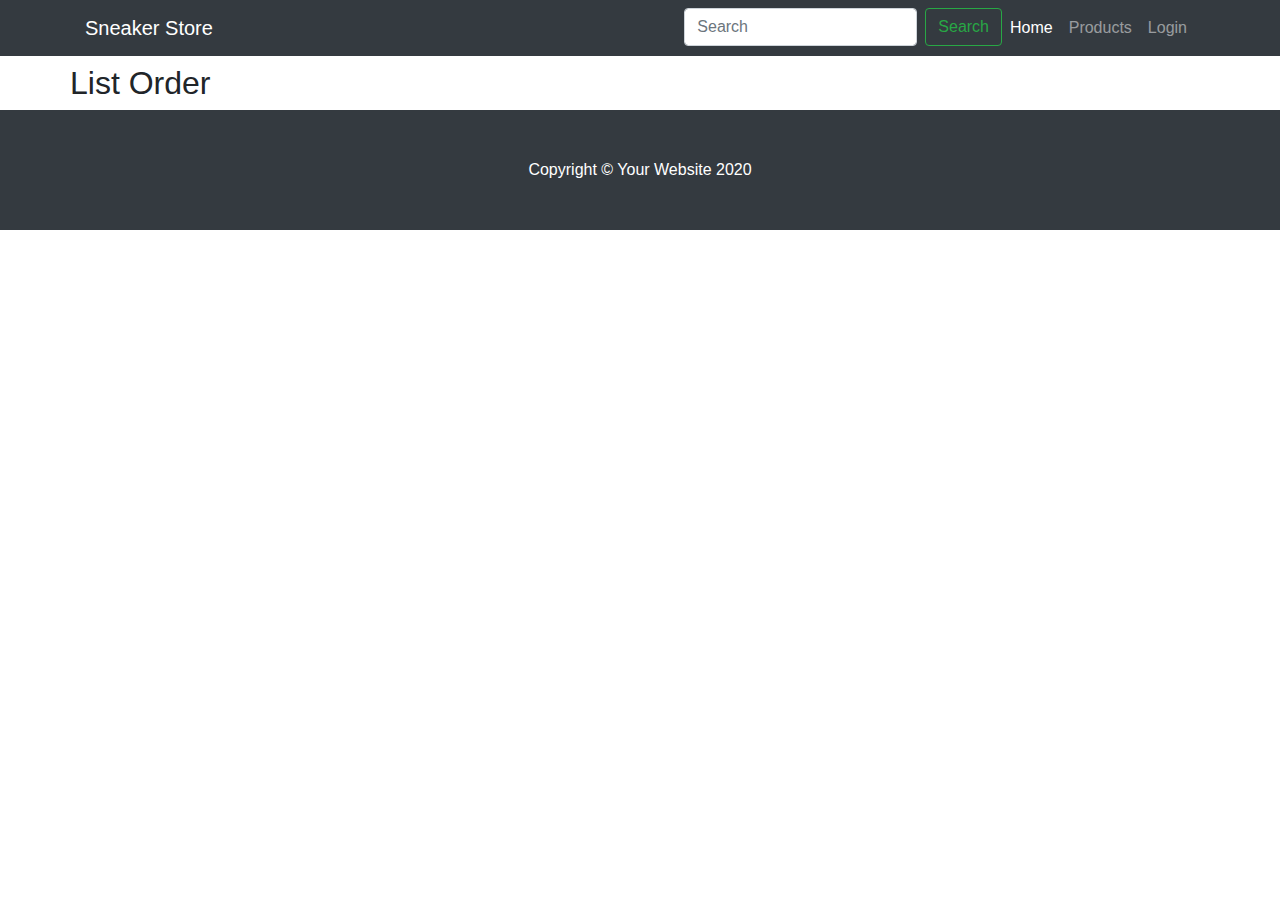
<file: account.html>
<!DOCTYPE html>
<html lang="en">

<head>

  <meta charset="utf-8">
  <meta name="viewport" content="width=device-width, initial-scale=1, shrink-to-fit=no">
  <meta name="description" content="">
  <meta name="author" content="">

  <title>Account</title>

  <!-- Bootstrap core CSS -->
  <link href="vendor/bootstrap/css/bootstrap.min.css" rel="stylesheet">

  <!-- Custom styles for this template -->
  <link href="css/shop-homepage.css" rel="stylesheet">
  <link rel="stylesheet" href="vendor/fontawesome-free-5.15.3-web/css/all.min.css">
</head>

<body>

   <!-- Navigation -->
  <nav class="navbar navbar-expand-lg navbar-dark bg-dark fixed-top">
    <div class="container">
      <a class="navbar-brand" href="index.html">Sneaker Store</a>
      <button class="navbar-toggler" type="button" data-toggle="collapse" data-target="#navbarResponsive" aria-controls="navbarResponsive" aria-expanded="false" aria-label="Toggle navigation">
        <span class="navbar-toggler-icon"></span>
      </button>
      <div class="collapse navbar-collapse" id="navbarResponsive">
        <ul class="navbar-nav ml-auto">
         <li class="nav-item">
          <form class="form-inline">
            <input class="form-control mr-sm-2" type="search" placeholder="Search" aria-label="Search">
            <button class="btn btn-outline-success my-2 my-sm-0" type="submit">Search</button>
          </form>
        </li>
        <li class="nav-item active">
          <a class="nav-link" href="index.html">Home
            <span class="sr-only">(current)</span>
          </a>
        </li>
        <li class="nav-item">
          <a class="nav-link" href="list-item.html">Products</a>
        </li>
        <li class="nav-item">
          <a class="nav-link myAccount" href="account.html">Account</a>
        </li>
        <li class="nav-item logout-li">
          <a class="nav-link logout" href="#">Log out</a>
        </li>
        <li class="nav-item cart-li">
          <a class="nav-link" href="cart.html"><i class="fas fa-cart-plus"></i></a>
        </li>
        
      </ul>
    </div>
  </div>
</nav>


  
  <!-- Page Content -->

  <div class="container">
   <div class="row">
    <h1 class="text-center accountName"></h1>
    
  </div>
  <div class="row">
    <h2>List Order</h2>
  </div>
</div>

<!-- Footer -->
<footer class="py-5 bg-dark">
  <div class="container">
    <p class="m-0 text-center text-white">Copyright &copy; Your Website 2020</p>
  </div>
  <!-- /.container -->
</footer>

<!-- Bootstrap core JavaScript -->
<script src="vendor/jquery/jquery.min.js"></script>
<script src="vendor/bootstrap/js/bootstrap.bundle.min.js"></script>
<script src="vendor/axios.min.js"></script>

<script type="text/javascript" src="js/cookie.js"></script>
<script type="text/javascript" src="js/product.js"></script>
<script type="text/javascript" src="js/account.js"></script>

</body>

</html>
</file>
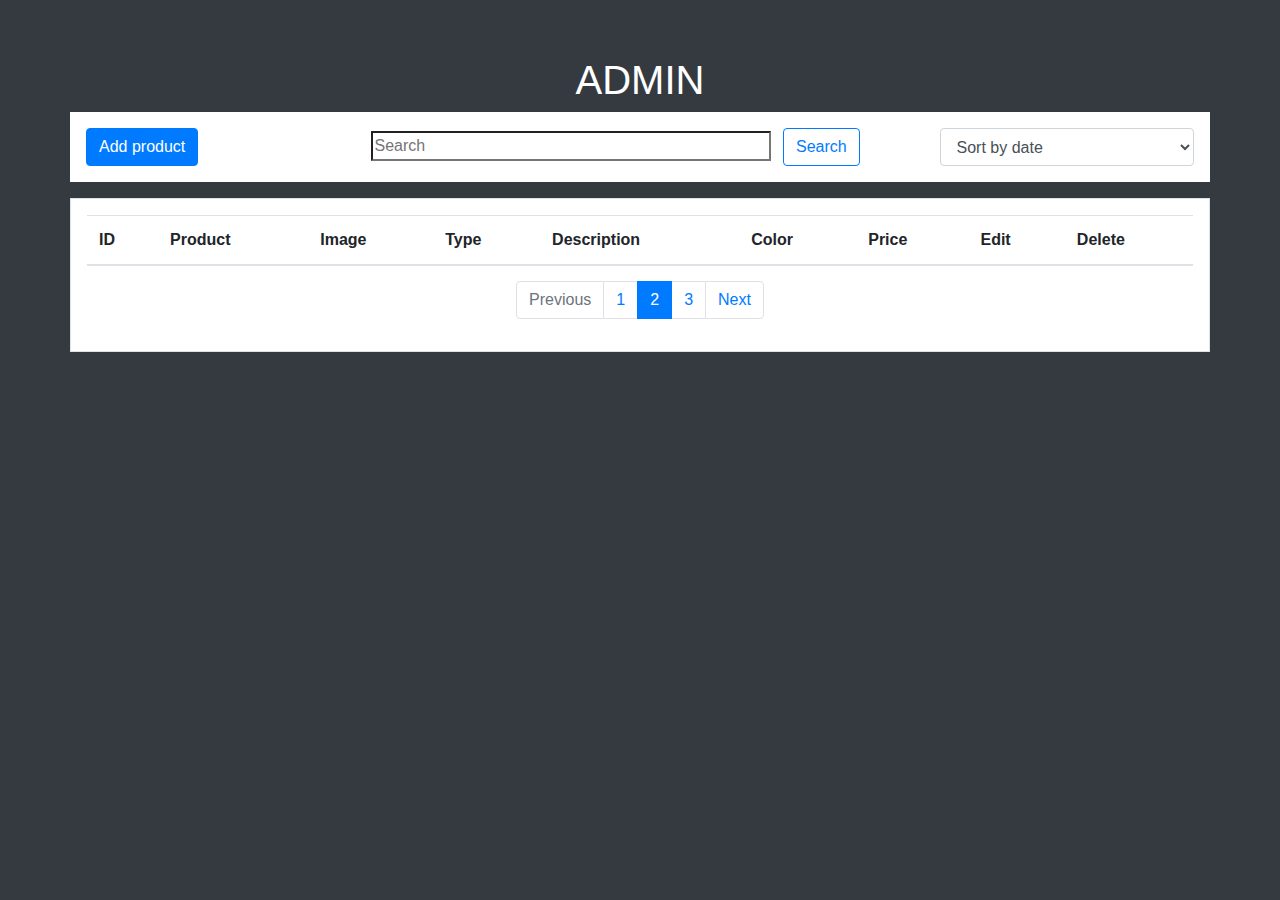
<file: admin.html>
<!DOCTYPE html>
<html lang="en">

<head>

  <meta charset="utf-8">
  <meta name="viewport" content="width=device-width, initial-scale=1, shrink-to-fit=no">
  <meta name="description" content="">
  <meta name="author" content="">

  <title>Admin</title>

  <!-- Bootstrap core CSS -->
  <link href="vendor/bootstrap/css/bootstrap.min.css" rel="stylesheet">

  <!-- Custom styles for this template -->
  <link href="css/shop-homepage.css" rel="stylesheet">
  <link rel="stylesheet" href="vendor/fontawesome-free-5.15.3-web/css/all.min.css">
</head>

<body class="bg-dark">
<h1 class="text-center text-white">ADMIN</h1>
  <div class="container bg-white p-3">

    
    <div class="row">


      <div class="col-md-3">
        <!-- Button to Open the Modal -->
        <button type="button" class="btn btn-primary" data-toggle="modal" data-target="#myModal">
          Add product
        </button>

        <!-- The Modal -->
        <div class="modal" id="myModal">
          <div class="modal-dialog">
            <div class="modal-content">

              <!-- Modal Header -->
              <div class="modal-header">
                <h4 class="modal-title">Add Product</h4>
                <button type="button" class="close" data-dismiss="modal">&times;</button>
              </div>

              <!-- Modal body -->
              <div class="modal-body">
                <form action="">
                 <div class="form-group">
                  <label>Image :</label>
                 <input type="file" class="form-control-file border">
                </div>


                <div class="form-group">
                  <label>Name :</label>
                  <input type="text" id="addNameProduct" class="form-control form-control">
                </div>

                <div class="form-group">
                  <label>Type :</label>
                  <input type="text" id="addTypeProduct" class="form-control form-control">
                </div>
                <div class="form-group">
                  <label>Description:</label>
                  <textarea id="addDesProduct" class="form-control" rows="5"></textarea>
                </div>
                <div class="form-group">
                  <label>Color :</label>
                  <input type="text" id="addColorProduct" class="form-control form-control">
                </div>
                <div class="form-group">
                  <label>Price :</label>
                  <input type="text" id="addPriceProduct" class="form-control form-control">
                </div>
              </form>
            </div>

            <!-- Modal footer -->
            <div class="modal-footer">
               <button type="button" class="btn btn-primary btn-addProduct">Save changes</button>
              <button type="button" class="btn btn-danger" data-dismiss="modal">Close</button>
            </div>

          </div>
        </div>
      </div>
    </div>


    <div class="col-md-6">
      
        <input class="mr-sm-2 input-search" type="search" style="width: 400px" placeholder="Search" aria-label="Search">
        <button class="btn btn-outline-primary my-2 my-sm-0 btn-search">Search</button>
      
    </div>

    <div class="col-md-3">

      <select class="form-control btn-sort" id="exampleFormControlSelect1">
        <option value="1">Sort by date</option>
        <option value="2">Sort by name</option>
        <option value="3">Sort by price</option>

      </select>

    </div>
  </div>
</div>
<div class="container mt-3 p-3 border bg-white">



  <table class="table">
    <thead>
      <tr>
        <th>ID</th>
       <th>Product</th>
       <th>Image</th>
       <th>Type</th>
       <th>Description</th>
       <th>Color</th>
       <th>Price</th>
       <th>Edit</th>
       <th>Delete</th>
     </tr>
   </thead>
   <tbody class="add-product-admin">

   
   <tr></tr>
 </tbody>
</table>


<nav aria-label="...">
  <ul class="pagination justify-content-center">
    <li class="page-item disabled">
      <span class="page-link">Previous</span>
    </li>
    <li class="page-item"><a class="page-link" href="#">1</a></li>
    <li class="page-item active" aria-current="page">
      <span class="page-link">2</span>
    </li>
    <li class="page-item"><a class="page-link" href="#">3</a></li>
    <li class="page-item">
      <a class="page-link" href="#">Next</a>
    </li>
  </ul>
</nav>
</div>





<div class="modal" id="myModalEdit">
          <div class="modal-dialog">
            <div class="modal-content">

              <!-- Modal Header -->
              <div class="modal-header">
                <h4 class="modal-title">Edit Product</h4>
                <button type="button" class="close" data-dismiss="modal">&times;</button>
              </div>

              <!-- Modal body -->

              <div class="form-group">
                  <input type="hidden" class="form-control form-control editId">
                </div>


              <div class="modal-body">
                <form action="">
                 <div class="form-group">
                  <label>Image :</label>
                 <input type="file" class="form-control-file border">
                </div>


                <div class="form-group">
                  <label>Name :</label>
                  <input type="text" class="form-control form-control editName">
                </div>

                <div class="form-group">
                  <label>Type :</label>
                  <input type="text" class="form-control form-control editType">
                </div>
                <div class="form-group">
                  <label>Description:</label>
                  <textarea class="form-control editDes" rows="5"></textarea>
                </div>
                <div class="form-group">
                  <label>Color :</label>
                  <input type="text" class="form-control form-control editColor">
                </div>
                <div class="form-group">
                  <label>Price :</label>
                  <input type="text" class="form-control form-control editPrice">
                </div>
              </form>
            </div>

            <!-- Modal footer -->
            <div class="modal-footer">
               <button type="button" class="btn btn-primary btn-editProduct">Save changes</button>
              <button type="button" class="btn btn-danger" data-dismiss="modal">Close</button>
            </div>

          </div>
        </div>
      </div>

<script src="vendor/jquery/jquery.min.js"></script>
<script src="vendor/bootstrap/js/bootstrap.bundle.min.js"></script>
<!-- <script type="text/javascript" src="vendor/bootstrap/js/bootstrap.min.js"></script>
<script type="text/javascript" src="vendor/bootstrap/js/bootstrap.js"></script> -->
<!-- <script src="vendor/jquery/jquery-3.6.0.min.js"></script> -->

<script src="vendor/axios.min.js"></script>
<script type="text/javascript" src="js/cookie.js"></script>

<script type="text/javascript" src="js/admin.js"></script>
</body>

</html>
</file>
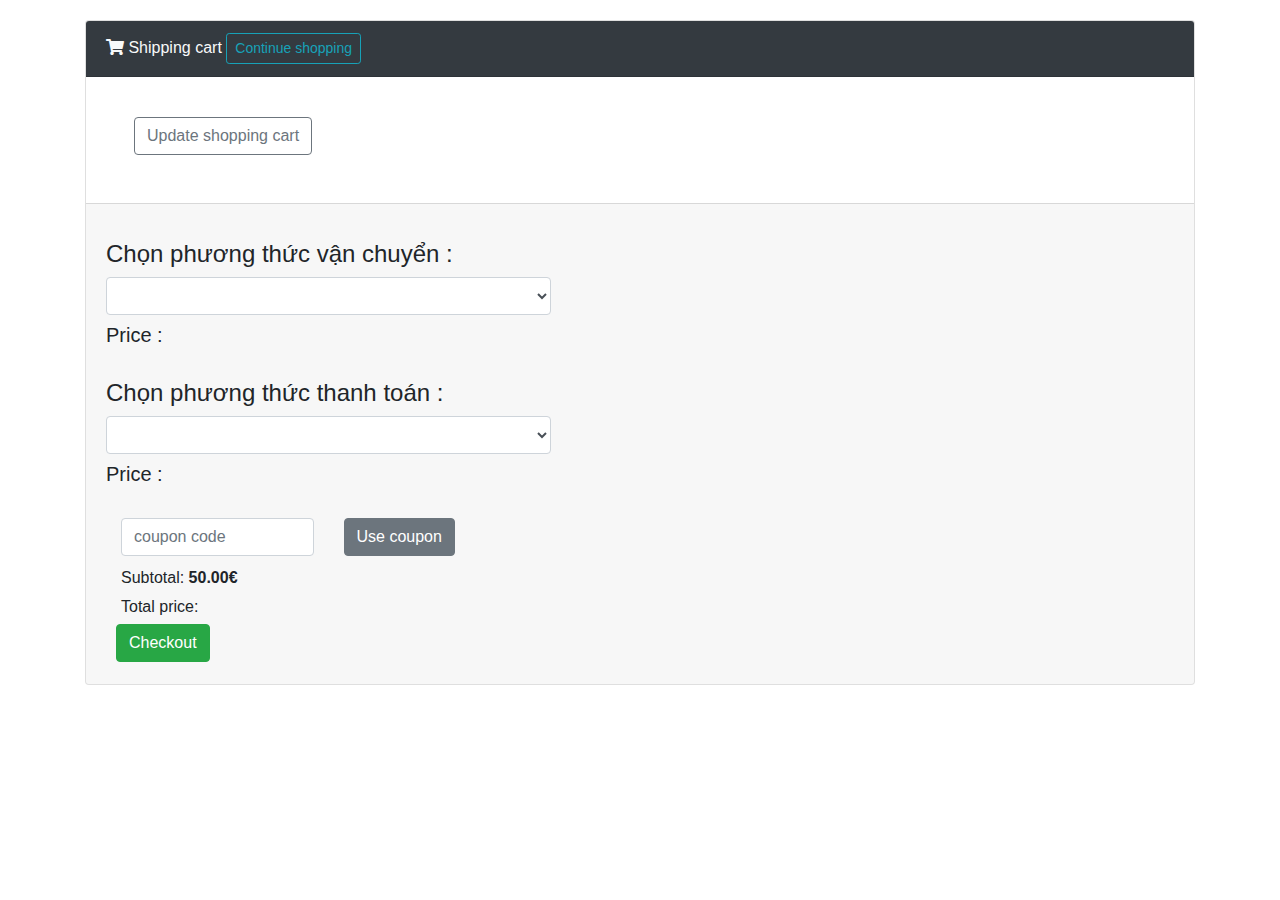
<file: cart.html>
<!DOCTYPE html>
<html lang="en">
<head>
	<meta charset="UTF-8">
	<meta name="viewport" content="width=device-width, initial-scale=1.0">
	<title>Cart</title>

  <link href="vendor/bootstrap/css/bootstrap.min.css" rel="stylesheet">
  <link rel="stylesheet" type="text/css" href="css/cart.css">

  <link rel="stylesheet" href="vendor/fontawesome-free-5.15.3-web/css/all.min.css">
</head>
<body>
    <div class="container">
       <div class="card shopping-cart">
        <div class="card-header bg-dark text-light">
            <i class="fa fa-shopping-cart" aria-hidden="true"></i>
            Shipping cart
            <a href="index.html" class="btn btn-outline-info btn-sm pull-right">Continue shopping</a>
            <div class="clearfix"></div>
        </div>
        <div class="card-body mycart">



        </div>
        <div class="pull-right ml-5 mb-5">
            <button class="btn btn-outline-secondary pull-right update-cart">
                Update shopping cart
            </button>
        </div>

        <div class="card-footer">
            <div class="coupon col-md-5 col-sm-5 no-padding-left pull-left">
                <div class="row mt-4">
                    <h4>Chọn phương thức vận chuyển :</h4>
                    <select class="form-control btn-shipment" id="exampleFormControlSelect1">
                    </select>
                    <h5 class="mt-2">Price :  <span class="shipment-price"></span></h5>
                </div>
                <div class="row mt-4">
                    <h4>Chọn phương thức thanh toán :</h4>
                    <select class="form-control btn-payment" id="exampleFormControlSelect1">
                    </select>
                    <h5 class="mt-2">Price :  <span class="payment-price"></span></h5>
                </div>
                <div class="row mt-4">

                    <div class="col-6">

                        <input type="text" class="form-control" placeholder="coupon code">
                    </div>
                    <div class="col-6">
                        <input type="submit" class="btn btn-secondary" value="Use coupon">
                    </div>
                </div>
            </div>
            <div class="pull-right" style="margin: 10px">

                <div class="pull-right" style="margin: 5px">
                    Subtotal: <b class="subTotal">50.00€</b>
                </div>
                <div class="pull-right" style="margin: 5px">
                    Total price: <b class="totalPrice"></b>
                </div>

                <button href="" class="btn btn-success pull-right btn-checkOut">Checkout</button>
            </div>
            
        </div>
    </div>
</div>

<script src="vendor/jquery/jquery.min.js"></script>
<script src="vendor/bootstrap/js/bootstrap.bundle.min.js"></script>
<script src="vendor/axios.min.js"></script>

<script type="text/javascript" src="js/cookie.js"></script>
<script src="js/cart.js"></script>
<script type="text/javascript" src="js/account.js"></script>

</body>
</html>
</file>
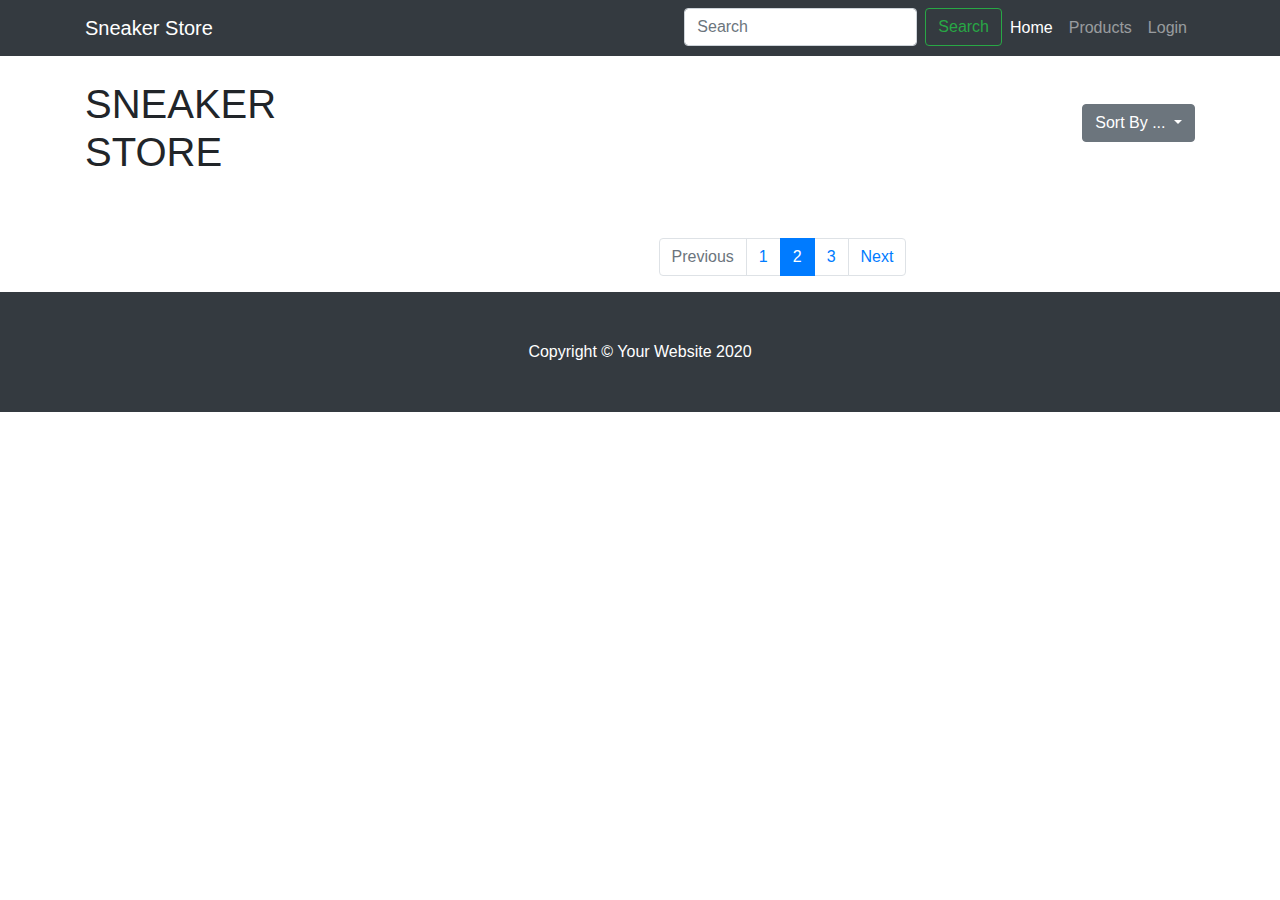
<file: list-item.html>
<!DOCTYPE html>
<html lang="en">

<head>

  <meta charset="utf-8">
  <meta name="viewport" content="width=device-width, initial-scale=1, shrink-to-fit=no">
  <meta name="description" content="">
  <meta name="author" content="">

  <title>List Item</title>

  <!-- Bootstrap core CSS -->
  <link href="vendor/bootstrap/css/bootstrap.min.css" rel="stylesheet">

  <!-- Custom styles for this template -->
  <link href="css/shop-homepage.css" rel="stylesheet">
  <link rel="stylesheet" href="vendor/fontawesome-free-5.15.3-web/css/all.min.css">
</head>

<body>

  <!-- Navigation -->
  <nav class="navbar navbar-expand-lg navbar-dark bg-dark fixed-top">
    <div class="container">
      <a class="navbar-brand" href="index.html">Sneaker Store</a>
      <button class="navbar-toggler" type="button" data-toggle="collapse" data-target="#navbarResponsive" aria-controls="navbarResponsive" aria-expanded="false" aria-label="Toggle navigation">
        <span class="navbar-toggler-icon"></span>
      </button>
      <div class="collapse navbar-collapse" id="navbarResponsive">
        <ul class="navbar-nav ml-auto">
         <li class="nav-item">
          <form class="form-inline">
            <input class="form-control mr-sm-2 inputSearch" type="search" placeholder="Search" aria-label="Search">
            <button class="btn btn-outline-success my-2 my-sm-0 btn-Search" type="submit">Search</button>
          </form>
        </li>
        <li class="nav-item active">
          <a class="nav-link" href="index.html">Home
            <span class="sr-only">(current)</span>
          </a>
        </li>
        <li class="nav-item">
          <a class="nav-link" href="list-item.html">Products</a>
        </li>
        <li class="nav-item">
          <a class="nav-link myAccount" href="account.html">Account</a>
        </li>
        <li class="nav-item logout-li">
          <a class="nav-link logout" href="#">Log out</a>
        </li>
        <li class="nav-item cart-li">
          <a class="nav-link" href="cart.html"><i class="fas fa-cart-plus"></i></a>
        </li>
        
      </ul>
    </div>
  </div>
</nav>


  <!-- Page Content -->
  <div class="container">

    <div class="row">

      <div class="col-lg-3">

        <h1 class="my-4">SNEAKER STORE</h1>
        <div class="list-group">
        <p class="addcategory"></p>

      </div>


      </div>
      <!-- /.col-lg-3 -->



      <div class="col-lg-9 mt-5">


        <div class="dropdown text-right">
          <button class="btn btn-secondary dropdown-toggle" type="button" id="dropdownMenu2" data-toggle="dropdown" aria-haspopup="true" aria-expanded="false">
            Sort By ...
          </button>
          <div class="dropdown-menu" aria-labelledby="dropdownMenu2">
            <button class="dropdown-item" type="button">Sort By Name</button>
            <button class="dropdown-item" type="button">Sort By Date</button>
            <button class="dropdown-item" type="button">Sort By Price</button>
          </div>
        </div>

        <div class="row mt-5">



          <div class="listProductByType"></div>
        </div>
        <!-- /.row -->


        <div>

          <nav class="mt-5" aria-label="Page navigation example">
            <ul class="pagination justify-content-center">
              <li class="page-item disabled">
                <span class="page-link">Previous</span>
              </li>
              <li class="page-item"><a class="page-link" href="#">1</a></li>
              <li class="page-item active">
                <span class="page-link">
                  2
                  <span class="sr-only">(current)</span>
                </span>
              </li>
              <li class="page-item"><a class="page-link" href="#">3</a></li>
              <li class="page-item">
                <a class="page-link" href="#">Next</a>
              </li>
            </ul>
          </nav>

        </div>



      </div>
      <!-- /.col-lg-9 -->

    </div>
    <!-- /.row -->

  </div>
  <!-- /.container -->

 <!-- Footer -->
<footer class="py-5 bg-dark">
  <div class="container">
    <p class="m-0 text-center text-white">Copyright &copy; Your Website 2020</p>
  </div>
  <!-- /.container -->
</footer>

  <!-- Bootstrap core JavaScript -->
  <script src="vendor/jquery/jquery.min.js"></script>
  <script src="vendor/bootstrap/js/bootstrap.bundle.min.js"></script>
  <script src="vendor/axios.min.js"></script>

<script type="text/javascript" src="js/cookie.js"></script>
  <script type="text/javascript" src="js/product.js"></script>
  <script type="text/javascript" src="js/account.js"></script>

</body>

</html>
</file>
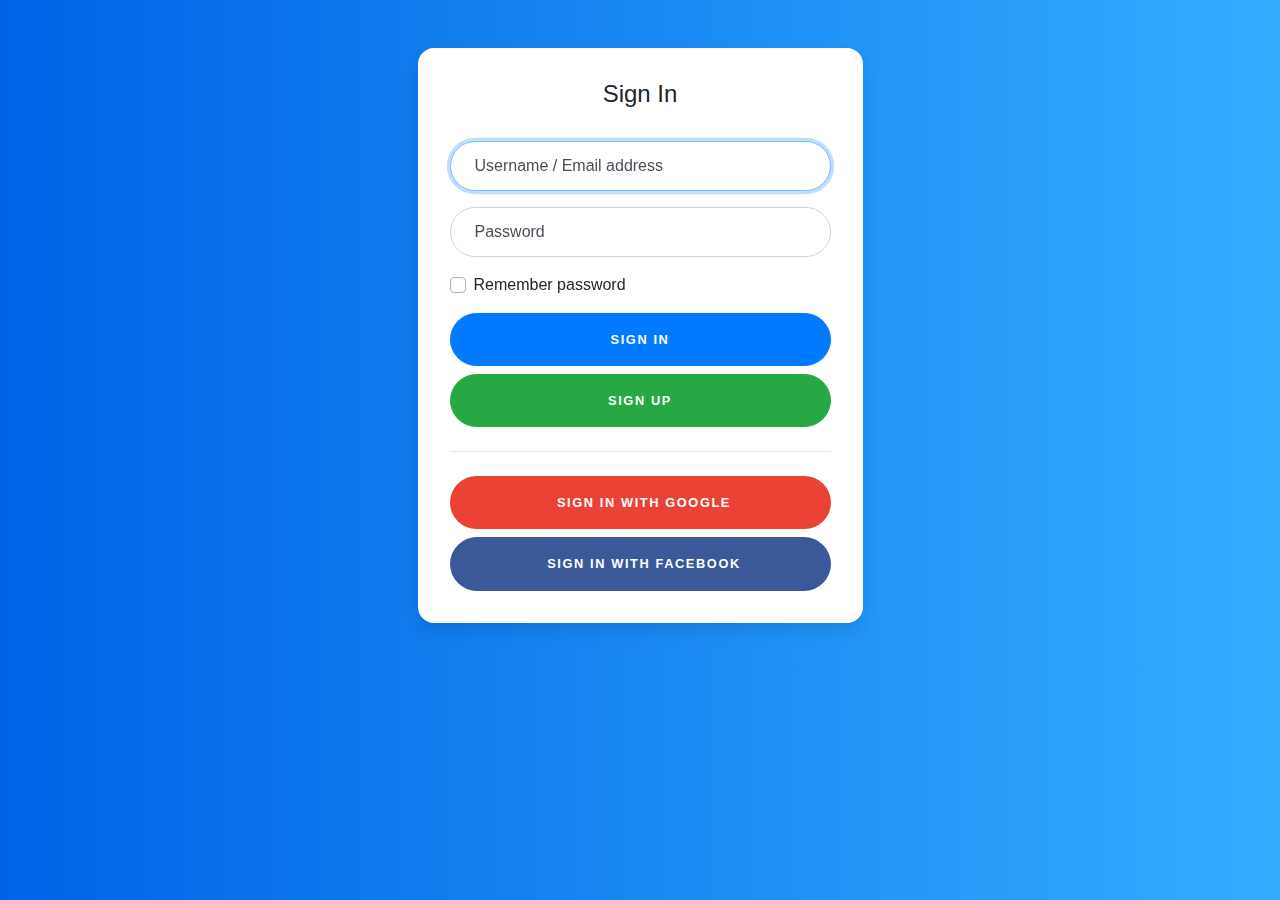
<file: login.html>
<!DOCTYPE html>
<html lang="en">
<head>
	<meta charset="UTF-8">
	<meta name="viewport" content="width=device-width, initial-scale=1.0">
	<title>Login / Sneaker Store</title>

  <link href="vendor/bootstrap/css/bootstrap.min.css" rel="stylesheet">
  <link rel="stylesheet" type="text/css" href="css/login.css">
</head>
<!-- This snippet uses Font Awesome 5 Free as a dependency. You can download it at fontawesome.io! -->

<body>

  <div class="container">
    <div class="row">
      <div class="col-sm-9 col-md-7 col-lg-5 mx-auto">
        <div class="card card-signin my-5">
          <div class="card-body">
            <h5 class="card-title text-center">Sign In</h5>
            <form class="form-signin">
              <div class="form-label-group">
                <input type="text" id="inputEmail" class="form-control" placeholder="Email address" required autofocus>
                <label for="inputEmail">Username / Email address</label>
              </div>

              <div class="form-label-group">
                <input type="password" id="inputPassword" class="form-control" placeholder="Password" required>
                <label for="inputPassword">Password</label>
              </div>

              <div class="custom-control custom-checkbox mb-3">
                <input type="checkbox" class="custom-control-input" id="customCheck1">
                <label class="custom-control-label" for="customCheck1">Remember password</label>
              </div>
              <button class="btn btn-lg btn-primary btn-block text-uppercase sign-in" type="submit">Sign in</button>
              <button class="btn btn-lg btn-success btn-block text-uppercase sign-up">Sign up</button>
              <hr class="my-4">

              <button class="btn btn-lg btn-google btn-block text-uppercase" type="submit"><i class="fab fa-google mr-2"></i> Sign in with Google</button>
              <button class="btn btn-lg btn-facebook btn-block text-uppercase" type="submit"><i class="fab fa-facebook-f mr-2"></i> Sign in with Facebook</button>
            </form>
          </div>
        </div>
      </div>
    </div>
  </div>

   <script src="vendor/jquery/jquery.min.js"></script>
  <script src="vendor/bootstrap/js/bootstrap.bundle.min.js"></script>
  <script src="vendor/axios.min.js"></script>
  <script src="js/cookie.js"></script>
  <script src="js/account.js"></script>
</body>
</html>
</file>
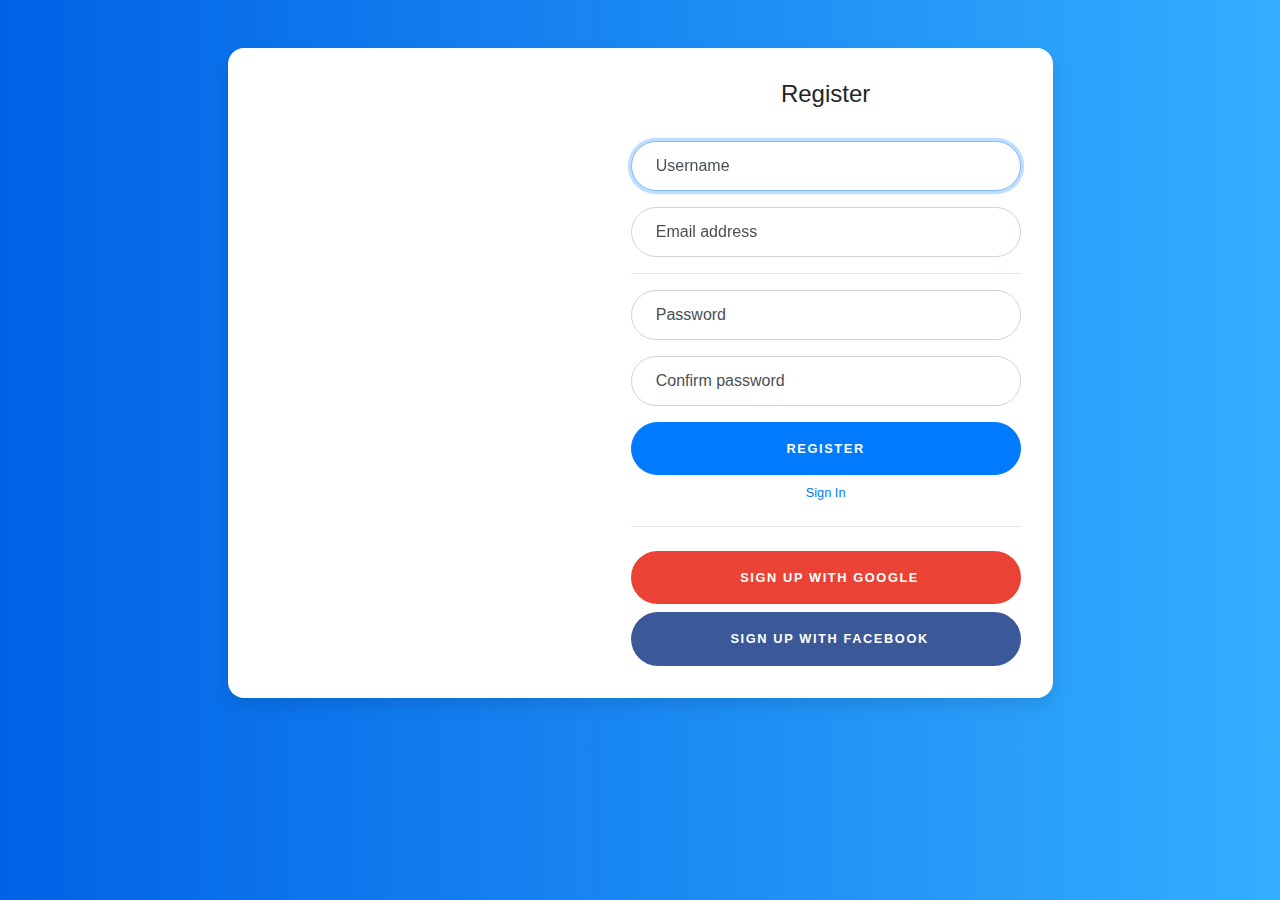
<file: registration.html>
<!DOCTYPE html>
<html lang="en">
<head>
	<meta charset="UTF-8">
	<meta name="viewport" content="width=device-width, initial-scale=1.0">
	<title>Registration / Sneaker Store</title>

  <link href="vendor/bootstrap/css/bootstrap.min.css" rel="stylesheet">
  <link rel="stylesheet" href="css/registration.css">
</head>
<!-- This snippet uses Font Awesome 5 Free as a dependency. You can download it at fontawesome.io! -->

<body>
  <div class="container">
    <div class="row">
      <div class="col-lg-10 col-xl-9 mx-auto">
        <div class="card card-signin flex-row my-5">
          <div class="card-img-left d-none d-md-flex">
             <!-- Background image for card set in CSS! -->
          </div>
          <div class="card-body">
            <h5 class="card-title text-center">Register</h5>
            <form class="form-signin">
              <div class="form-label-group">
                <input type="text" id="regisUsername" class="form-control" placeholder="Username" required autofocus>
                <label for="inputUserame">Username</label>
              </div>

              <div class="form-label-group">
                <input type="email" id="regisEmail" class="form-control" placeholder="Email address" required>
                <label for="inputEmail">Email address</label>
              </div>
              
              <hr>

              <div class="form-label-group">
                <input type="password" id="regisPassword" class="form-control" placeholder="Password" required>
                <label for="inputPassword">Password</label>
              </div>
              
              <div class="form-label-group">
                <input type="password" id="regisConfirmPassword" class="form-control" placeholder="Password" required>
                <label for="inputConfirmPassword">Confirm password</label>
              </div>

              <button class="btn btn-lg btn-primary btn-block text-uppercase registration" type="submit">Register</button>
              <a class="d-block text-center mt-2 small" href="login.html">Sign In</a>
              <hr class="my-4">
              <button class="btn btn-lg btn-google btn-block text-uppercase" type="submit"><i class="fab fa-google mr-2"></i> Sign up with Google</button>
              <button class="btn btn-lg btn-facebook btn-block text-uppercase" type="submit"><i class="fab fa-facebook-f mr-2"></i> Sign up with Facebook</button>
            </form>
          </div>
        </div>
      </div>
    </div>
  </div>


   <script src="vendor/jquery/jquery.min.js"></script>
  <script src="vendor/bootstrap/js/bootstrap.bundle.min.js"></script>
  <script src="vendor/axios.min.js"></script>
  <script src="js/account.js"></script>
</body>
</html>
</file>
<file: css/cart.css>
.quantity {
    float: left;
    margin-right: 15px;
    background-color: #eee;
    position: relative;
    width: 80px;
    overflow: hidden
}

.quantity input {
    margin: 0;
    text-align: center;
    width: 15px;
    height: 15px;
    padding: 0;
    float: right;
    color: #000;
    font-size: 20px;
    border: 0;
    outline: 0;
    background-color: #F6F6F6
}

.quantity input.qty {
    position: relative;
    border: 0;
    width: 100%;
    height: 40px;
    padding: 10px 25px 10px 10px;
    text-align: center;
    font-weight: 400;
    font-size: 15px;
    border-radius: 0;
    background-clip: padding-box
}

.quantity .minus, .quantity .plus {
    line-height: 0;
    background-clip: padding-box;
    -webkit-border-radius: 0;
    -moz-border-radius: 0;
    border-radius: 0;
    -webkit-background-size: 6px 30px;
    -moz-background-size: 6px 30px;
    color: #bbb;
    font-size: 20px;
    position: absolute;
    height: 50%;
    border: 0;
    right: 0;
    padding: 0;
    width: 25px;
    z-index: 3
}

.quantity .minus:hover, .quantity .plus:hover {
    background-color: #dad8da
}

.quantity .minus {
    bottom: 0
}
.shopping-cart {
    margin-top: 20px;
}
</file>
<file: css/login.css>
:root {
  --input-padding-x: 1.5rem;
  --input-padding-y: .75rem;
}

body {
  background: #007bff;
  background: linear-gradient(to right, #0062E6, #33AEFF);
}

.card-signin {
  border: 0;
  border-radius: 1rem;
  box-shadow: 0 0.5rem 1rem 0 rgba(0, 0, 0, 0.1);
}

.card-signin .card-title {
  margin-bottom: 2rem;
  font-weight: 300;
  font-size: 1.5rem;
}

.card-signin .card-body {
  padding: 2rem;
}

.form-signin {
  width: 100%;
}

.form-signin .btn {
  font-size: 80%;
  border-radius: 5rem;
  letter-spacing: .1rem;
  font-weight: bold;
  padding: 1rem;
  transition: all 0.2s;
}

.form-label-group {
  position: relative;
  margin-bottom: 1rem;
}

.form-label-group input {
  height: auto;
  border-radius: 2rem;
}

.form-label-group>input,
.form-label-group>label {
  padding: var(--input-padding-y) var(--input-padding-x);
}

.form-label-group>label {
  position: absolute;
  top: 0;
  left: 0;
  display: block;
  width: 100%;
  margin-bottom: 0;
  /* Override default `<label>` margin */
  line-height: 1.5;
  color: #495057;
  border: 1px solid transparent;
  border-radius: .25rem;
  transition: all .1s ease-in-out;
}

.form-label-group input::-webkit-input-placeholder {
  color: transparent;
}

.form-label-group input:-ms-input-placeholder {
  color: transparent;
}

.form-label-group input::-ms-input-placeholder {
  color: transparent;
}

.form-label-group input::-moz-placeholder {
  color: transparent;
}

.form-label-group input::placeholder {
  color: transparent;
}

.form-label-group input:not(:placeholder-shown) {
  padding-top: calc(var(--input-padding-y) + var(--input-padding-y) * (2 / 3));
  padding-bottom: calc(var(--input-padding-y) / 3);
}

.form-label-group input:not(:placeholder-shown)~label {
  padding-top: calc(var(--input-padding-y) / 3);
  padding-bottom: calc(var(--input-padding-y) / 3);
  font-size: 12px;
  color: #777;
}

.btn-google {
  color: white;
  background-color: #ea4335;
}

.btn-facebook {
  color: white;
  background-color: #3b5998;
}

/* Fallback for Edge
-------------------------------------------------- */

@supports (-ms-ime-align: auto) {
  .form-label-group>label {
    display: none;
  }
  .form-label-group input::-ms-input-placeholder {
    color: #777;
  }
}

/* Fallback for IE
-------------------------------------------------- */

@media all and (-ms-high-contrast: none),
(-ms-high-contrast: active) {
  .form-label-group>label {
    display: none;
  }
  .form-label-group input:-ms-input-placeholder {
    color: #777;
  }
}
</file>
<file: css/registration.css>
:root {
  --input-padding-x: 1.5rem;
  --input-padding-y: .75rem;
}

body {
  background: #007bff;
  background: linear-gradient(to right, #0062E6, #33AEFF);
}

.card-signin {
  border: 0;
  border-radius: 1rem;
  box-shadow: 0 0.5rem 1rem 0 rgba(0, 0, 0, 0.1);
  overflow: hidden;
}

.card-signin .card-title {
  margin-bottom: 2rem;
  font-weight: 300;
  font-size: 1.5rem;
}

.card-signin .card-img-left {
  width: 45%;
  /* Link to your background image using in the property below! */
  background: scroll center url('https://source.unsplash.com/WEQbe2jBg40/414x512');
  background-size: cover;
}

.card-signin .card-body {
  padding: 2rem;
}

.form-signin {
  width: 100%;
}

.form-signin .btn {
  font-size: 80%;
  border-radius: 5rem;
  letter-spacing: .1rem;
  font-weight: bold;
  padding: 1rem;
  transition: all 0.2s;
}

.form-label-group {
  position: relative;
  margin-bottom: 1rem;
}

.form-label-group input {
  height: auto;
  border-radius: 2rem;
}

.form-label-group>input,
.form-label-group>label {
  padding: var(--input-padding-y) var(--input-padding-x);
}

.form-label-group>label {
  position: absolute;
  top: 0;
  left: 0;
  display: block;
  width: 100%;
  margin-bottom: 0;
  /* Override default `<label>` margin */
  line-height: 1.5;
  color: #495057;
  border: 1px solid transparent;
  border-radius: .25rem;
  transition: all .1s ease-in-out;
}

.form-label-group input::-webkit-input-placeholder {
  color: transparent;
}

.form-label-group input:-ms-input-placeholder {
  color: transparent;
}

.form-label-group input::-ms-input-placeholder {
  color: transparent;
}

.form-label-group input::-moz-placeholder {
  color: transparent;
}

.form-label-group input::placeholder {
  color: transparent;
}

.form-label-group input:not(:placeholder-shown) {
  padding-top: calc(var(--input-padding-y) + var(--input-padding-y) * (2 / 3));
  padding-bottom: calc(var(--input-padding-y) / 3);
}

.form-label-group input:not(:placeholder-shown)~label {
  padding-top: calc(var(--input-padding-y) / 3);
  padding-bottom: calc(var(--input-padding-y) / 3);
  font-size: 12px;
  color: #777;
}

.btn-google {
  color: white;
  background-color: #ea4335;
}

.btn-facebook {
  color: white;
  background-color: #3b5998;
}
</file>
<file: css/shop-homepage.css>
/*!
 * Start Bootstrap - Shop Homepage (https://startbootstrap.com/template/shop-homepage)
 * Copyright 2013-2020 Start Bootstrap
 * Licensed under MIT (https://github.com/StartBootstrap/startbootstrap-shop-homepage/blob/master/LICENSE)
 */
body {
  padding-top: 56px;
}

.product-des {
	text-overflow: ellipsis;
    overflow: hidden;
    white-space: nowrap;
    
}
</file>
